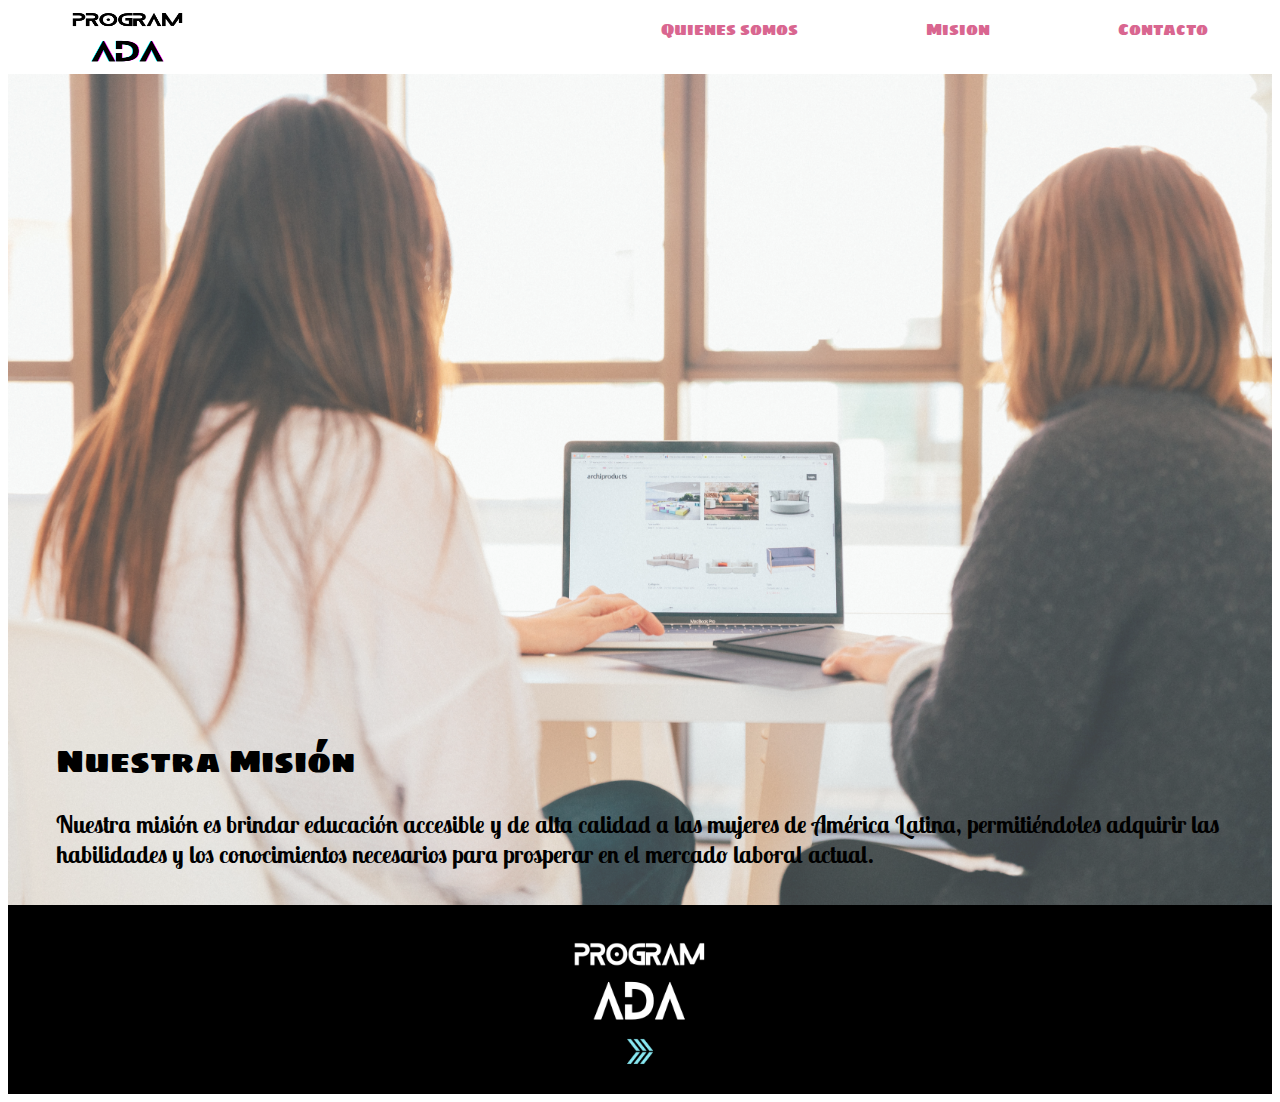
<file: index.html>
<!DOCTYPE html>

<html>
  <head>
    <link href="https://fonts.googleapis.com/css2?family=Lobster+Two:ital,wght@0,400;0,700;1,400&display=swap" rel="stylesheet">
    <link href="https://fonts.googleapis.com/css2?family=Sigmar+One&display=swap" rel="stylesheet">
    <link href="https://fonts.googleapis.com/css2?family=Rubik:ital,wght@0,400;0,700;1,400&display=swap" rel="stylesheet">
    <link rel="shortcut icon" href="favicon.ico" type="image/x-icon">
    <link rel="stylesheet" href="styles.css">
  </head>

  <body>
    <header>
      <div class="container">
        <a href="#"><img src="programada-logo.png" alt="logo"></a>
        <nav class="navigaton-bar">
          <ul>
            <li><a href="quienes-somos.html">Quienes somos</a></li>
            <li><a href="index.html">Mision</a></li>
            <li><a href="#">Contacto</a></li>
          </ul>
        </nav>
      </div>
    </header>

    <div class="main-content">
      <div class="banner">
        <img src="banner-image.jpg" alt="women-tech">
        <div class="banner-text">
          <h1>Nuestra Misión</h1>
          <h2>
            Nuestra misión es brindar educación accesible y de alta calidad a las mujeres de América Latina, permitiéndoles adquirir las habilidades y los conocimientos necesarios para prosperar en el mercado laboral actual. <!-- Creemos que la educación es una herramienta poderosa para la igualdad de género y el empoderamiento económico, y nos esforzamos por cerrar la brecha de género mediante la promoción de la diversidad y la inclusión en la fuerza laboral. A través de nuestra plataforma, nuestro objetivo es inspirar y apoyar a las mujeres para que alcancen sus aspiraciones profesionales, conectándolas con oportunidades laborales y recursos para tener éxito. Nuestro objetivo es crear una comunidad global de mujeres empoderadas que puedan dar forma al mundo y contribuir a una sociedad más equitativa y próspera.--> 
          </h2>
        </div>
      </div>
    </div>
    
    <footer>
      <div class="content">
        <img src="programada-footer.png" alt="programada-footer">
      </div>
    </footer>
  </body>
</html>
</file>
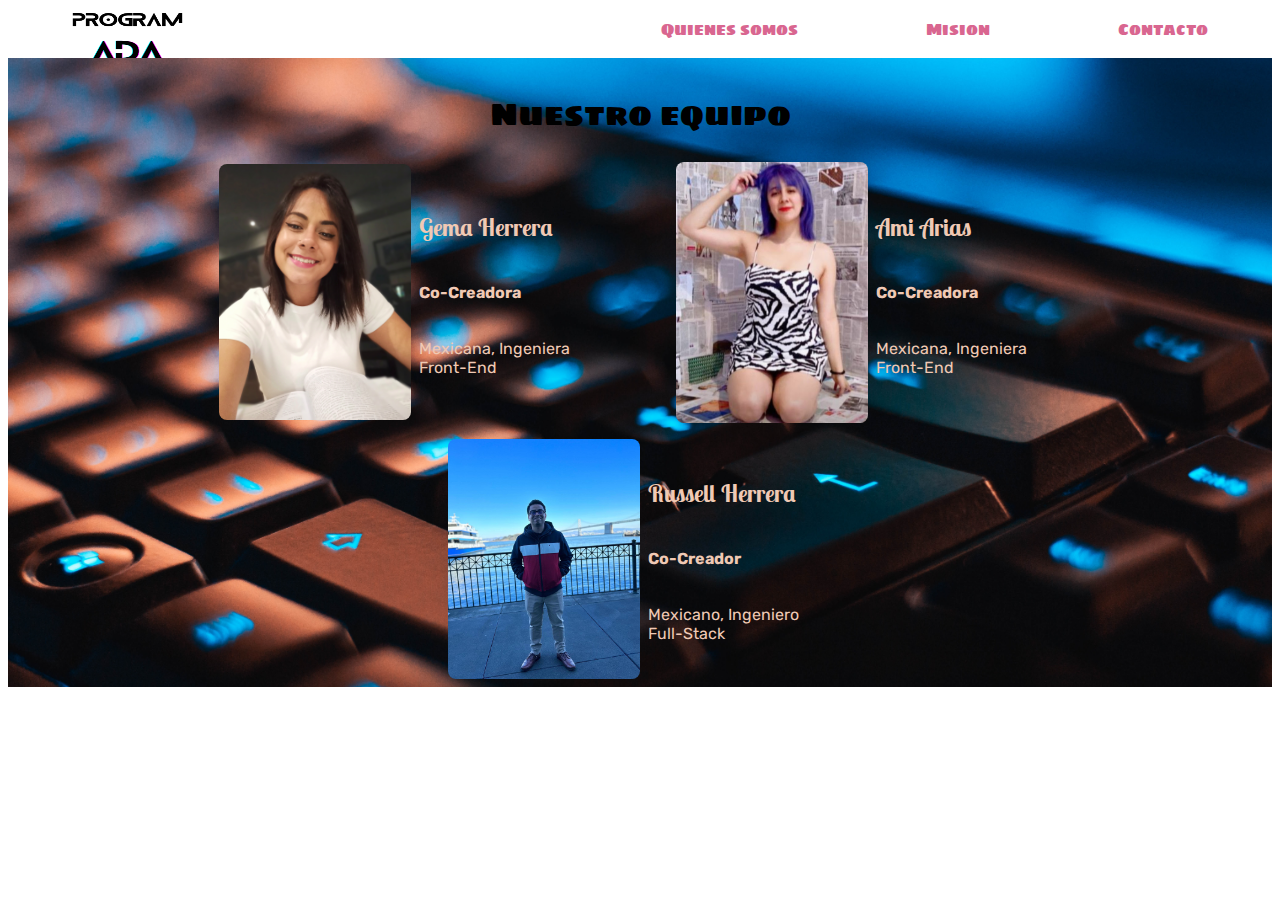
<file: quienes-somos.html>
<!DOCTYPE html>
<html>
  <head>
    <link href="https://fonts.googleapis.com/css2?family=Lobster+Two:ital,wght@0,400;0,700;1,400&display=swap" rel="stylesheet">
    <link href="https://fonts.googleapis.com/css2?family=Sigmar+One&display=swap" rel="stylesheet">
    <link href="https://fonts.googleapis.com/css2?family=Rubik:ital,wght@0,400;0,700;1,400&display=swap" rel="stylesheet">
    <link rel="shortcut icon" href="favicon.ico" type="image/x-icon">
    <link rel="stylesheet" href="styles.css">
  </head>
  <body>
    <header>
      <div class="container">
        <a href="#"><img src="programada-logo.png" alt="logo"></a>
        <nav class="navigaton-bar">
          <ul>
            <li><a href="quienes-somos.html">Quienes somos</a></li>
            <li><a href="index.html">Mision</a></li>
            <li><a href="#">Contacto</a></li>
          </ul>
        </nav>
      </div>
    </header>

    <div class="team">
      <h1>Nuestro equipo</h1>
      <div class="profiles">
        <div class="profile">
          <img src="gema-herre.jpg" alt="gema-picture">
          <div class="profile-text">
            <h2>Gema Herrera</h2>
            <h4>Co-Creadora</h4>
            <p>Mexicana, Ingeniera Front-End</p>
            </ul>
          </div>
        </div>
        <div class="profile">
          <img src="ami-arias.jpg" alt="ami-picture">
          <div class="profile-text">
            <h2>Ami Arias</h2>
            <h4>Co-Creadora</h4>
            <p>Mexicana, Ingeniera Front-End</p>
            </ul>
          </div>
        </div>
        <div class="profile">
          <img src="russell-herrera.jpeg" alt="russell-picture">
          <div class="profile-text">
            <h2>Russell Herrera</h2>
            <h4>Co-Creador</h4>
            <p>Mexicano, Ingeniero Full-Stack </p>
            </ul>
          </div>
        </div>
      </div>
    </div>
  </body>
</html>
</file>
<file: styles.css>
html {
  font-size: 16px;
}

body {
  font-family: Rubik, 'Sans-Serif';
}

h1 {
  font-family: 'Sigmar One', serif;
  font-weight: 400;
  font-size: 2rem;
}

h2 {
  font-family: 'Lobster Two', cursive;
}

ul {
  display: flex;
  justify-content: flex-end;
  align-items: center;
}

header img {
  position: absolute;
  left: 5%;
  top: -10px;
  width: 10%;
  height: 10%;
  background-size: cover;
}

.navigation-bar {
  display: flex;
  justify-content: flex-end;
}

nav li {
  padding: 0 4rem;
  list-style-type: none;
}

a {
  text-decoration: none;
  color: #D96690;
  font-family: 'Sigmar One', serif;
}

a:hover {
  color: #88E8F2;
}

.banner img {
  width: 100%;
  position: relative;
  top: 0;
  opacity: 0.75;
}

.banner-text {
  padding: 2rem;
  position: absolute;
  bottom: 0;
  background: none;
  color: black;
  margin: 0 1rem;
  left: 0;
}

.banner {
  position: relative;
  top: 1rem;
}

footer .content {
  display: flex;
  align-items: center;
  justify-content: center;
  background: black;
  position: relative;

}
footer img {
  width: 15%;
}

.team {
  position: relative;
  padding: 0.5rem;
  display: flex;
  flex-direction: column;
  align-items: center;
  background-image: url(computer.jpg);
  background-size: cover;
}
.team img {
  max-width: 12rem;
  border-radius: 0.5rem;
}
.profiles {
  display: flex;
  flex-direction: row;
  flex-wrap: wrap;
  gap: 1rem;
  align-content: center;
  justify-content: center;
  align-items: center;
  color: #F0C9B4;
  height: 60%;
}
.profile {
  display: flex;
  justify-content: center;
  align-items: center;
}
.profile-text {
  width: 40%;
  height: 95%;
  padding: 0.5rem;
  display: flex;
  align-items: flex-start;
  justify-content: flex-start;
  flex-direction: column;
}
@media only screen and (max-width: 800px) {
  ul {
    flex-direction: column !important;
    font-size: 2.5rem;
    text-transform: uppercase;
    line-height: 2;
  }
  header img {
    display: none;
  }
  nav li {
    padding: 0.5rem 0;
    list-style-type: none;
  }
}
</file>
